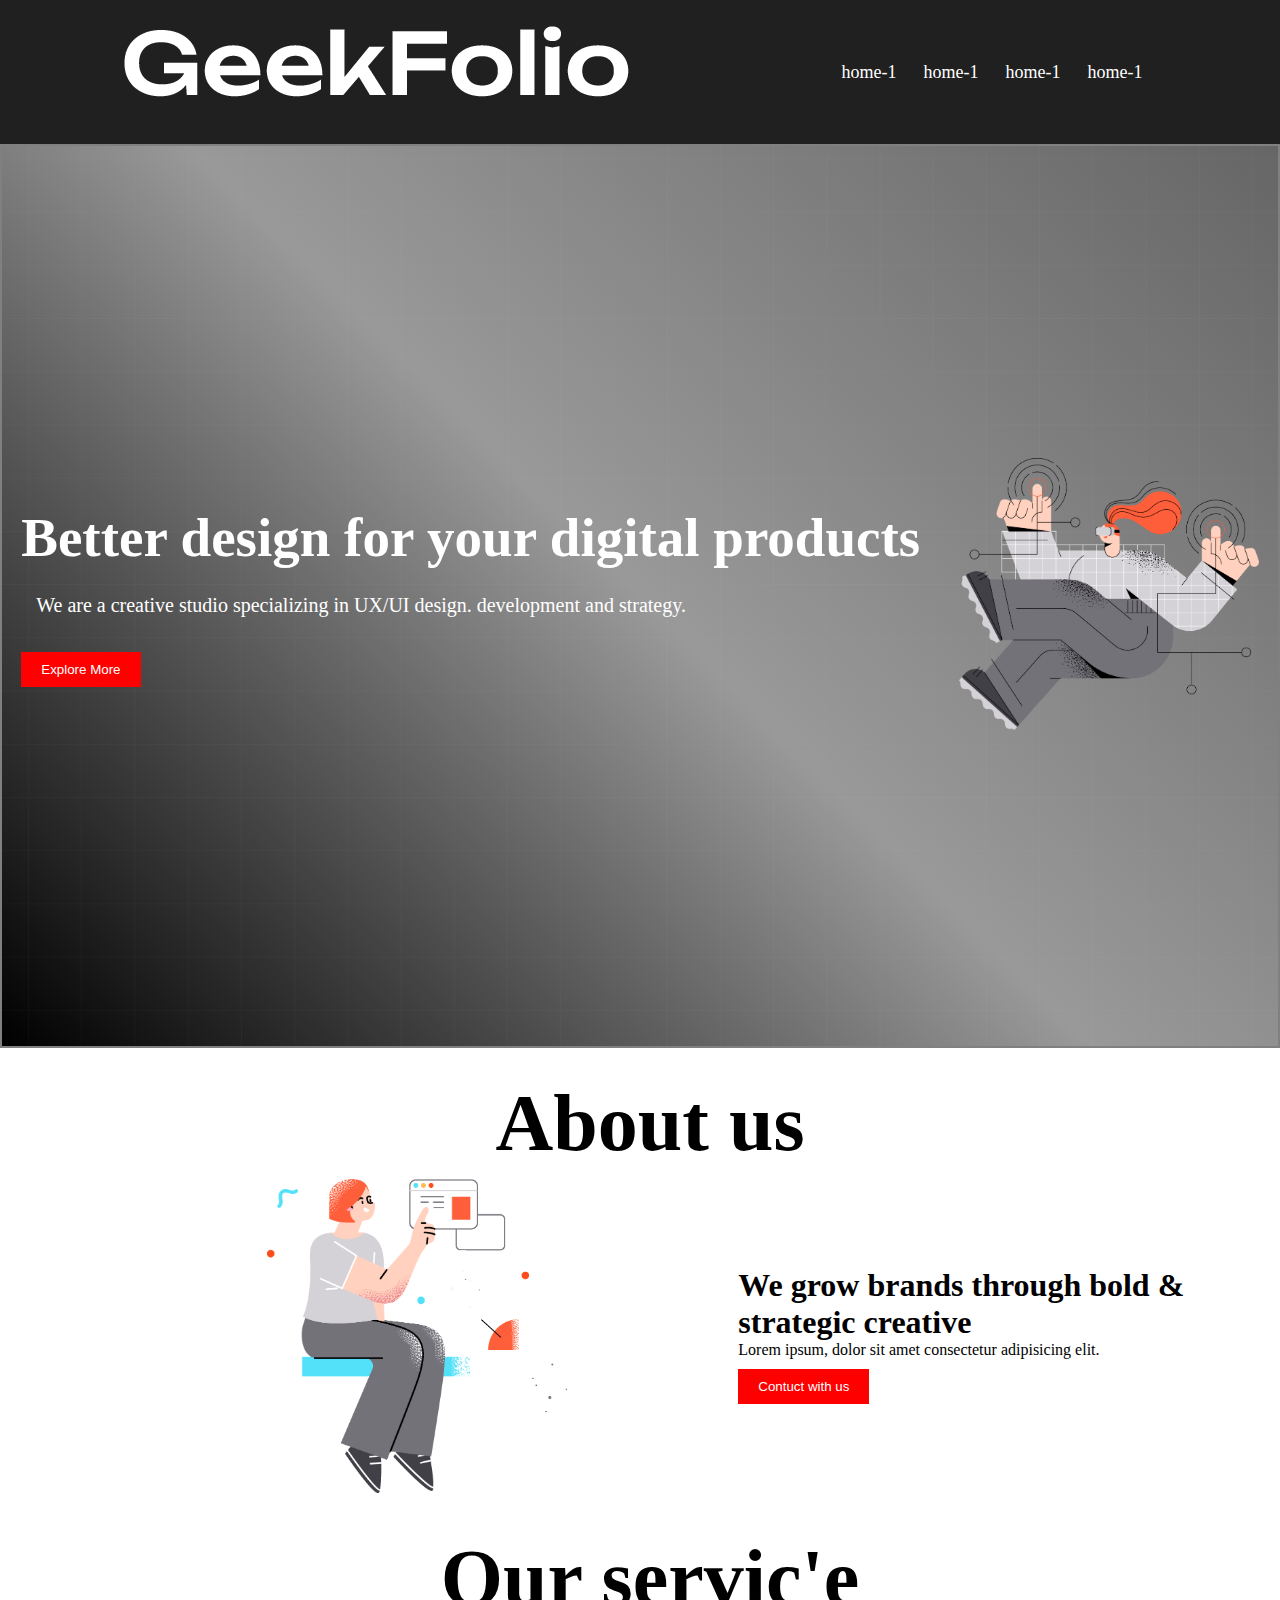
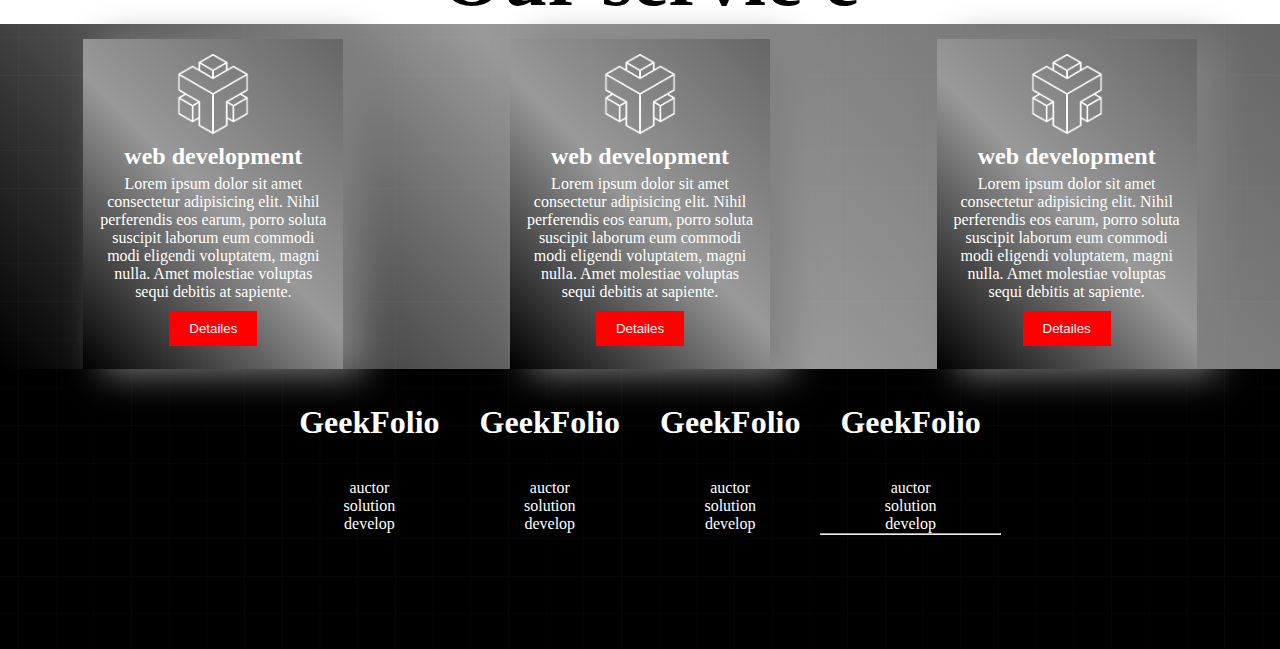
<file: index.html>
<!DOCTYPE html>
<html lang="en">
<head>
    <meta charset="UTF-8">
    <meta name="viewport" content="width=device-width, initial-scale=1.0">
    <title>Document</title>
    <link rel="stylesheet" href="style.css">
</head>
<body>
    <header>
<nav>
    <div class="menu-container">
        <div class="logo">
            <img class="logo" src="./logo/logo-light.png" alt="">
        </div>
        <div class="menu">
            <li class="margin">home-1</li>
            <li class="margin">home-1</li>
            <li class="margin">home-1</li>
            <li class="margin">home-1</li>
            
          
        </div>
    
    </div>
</nav>
    </header>
    <main>
        <section>
            <div class="baner-container">
                <div class="baner-text">
                    <h1 class="title">Better design for your digital products</h1>
    <p class="des">We are a creative studio specializing  in  UX/UI design. development and strategy.</p>
    <button class="color">Explore More</button>
                </div>
    
    <div class="baner-photo">
        <img class="photo" src="./images/banner.png" alt="">
    </div>
</div>
        </section>
<section>
    <h1 class="lol">About us</h1>
    <div class="about-contain">
        <div class="about-info">
            <h1>We grow brands through bold & <br> strategic creative</h1>
            <p>
                    Lorem ipsum, dolor sit amet consectetur adipisicing elit. 
                </p>
           <button class="color">Contuct with us</button>
            </div>
             <img class="about-img" src="./images/section.png" alt="">
            <div class="about-des">
                
                
               
        </div>
         
    </div>
</section>
<section>
    <h1 class="lol">Our servic'e</h1>
<div class="service-container">
    <div class="box">
        <img class="icon" src="./icon/0.png" alt="">
        <h2 class="box-web">web development</h2>
        <p>Lorem ipsum dolor sit amet consectetur adipisicing elit. Nihil perferendis eos earum, porro soluta suscipit laborum eum commodi modi eligendi voluptatem, magni nulla. Amet molestiae voluptas sequi debitis at sapiente.</p>
        <button class="color">Detailes</button>
    </div>

    <div class="box">
        <img class="icon" src="./icon/0.png" alt="">
        <h2 class="box-web">web development</h2>
        <p>Lorem ipsum dolor sit amet consectetur adipisicing elit. Nihil perferendis eos earum, porro soluta suscipit laborum eum commodi modi eligendi voluptatem, magni nulla. Amet molestiae voluptas sequi debitis at sapiente.</p>
        <button class="color">Detailes</button>
  </div>
    <div class="box">
        <img class="icon" src="./icon/0.png" alt="">
        <h2 class="box-web">web development</h2>
        <p>Lorem ipsum dolor sit amet consectetur adipisicing elit. Nihil perferendis eos earum, porro soluta suscipit laborum eum commodi modi eligendi voluptatem, magni nulla. Amet molestiae voluptas sequi debitis at sapiente.</p>
        <button class="color">Detailes</button>
    </div>
</div>
</section>
    </main>
    <footer>
        <div class="footer">
            <div> 
        <h1 class="header">GeekFolio</h1>
        <br>
        <p>auctor</p>
        <p>solution</p>
        <p>develop</p>

    </div>
   
    <div>
         <h1 class="header">GeekFolio</h1>
        <br>
        <p>auctor</p>
        <p>solution</p>
        <p>develop</p>

    </div>
    <div>
        <h1 class="header">GeekFolio</h1>
        <br>
        <p>auctor</p>
        <p>solution</p>
        <p>develop</p>

    </div>
    <div>
        <h1 class="header">GeekFolio</h1>
        <br>
        <p>auctor</p>
        <p>solution</p>
        <p>develop</p>
        

    <div>
        
       </div>
       <hr>
    </footer>

       
</body>
</html>
</file>
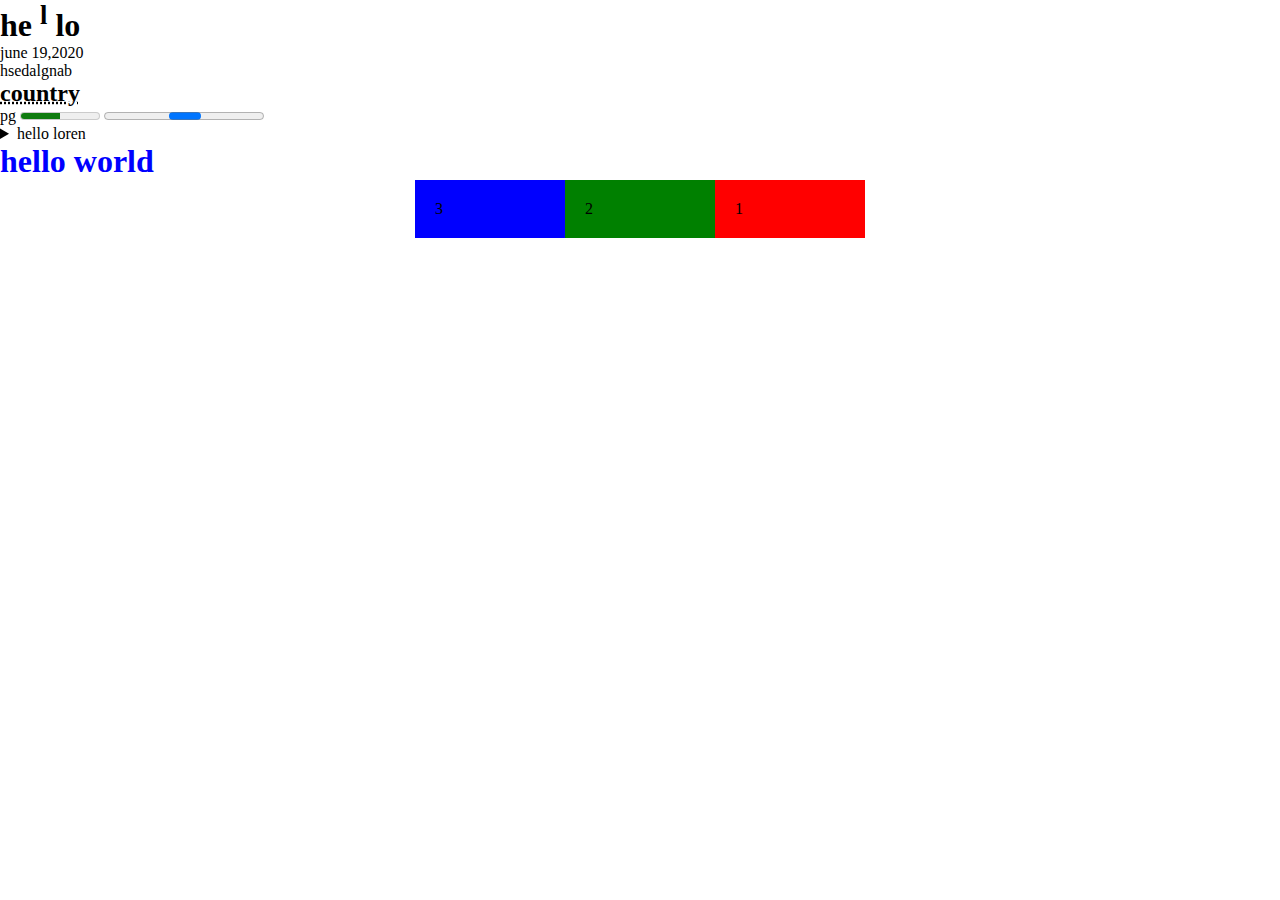
<file: test.html>
<!DOCTYPE html>
<html lang="en">
<head>
    <meta charset="UTF-8">
    <meta name="viewport" content="width=device-width, initial-scale=1.0">
    <title>Document</title>
    <link rel="stylesheet" href="test.css">
</head>
<body>
    <h1>he <sup>l</sup> lo</h1>
    <time datetime="2020-06-15">june 19,2020</time>
    <h1></h1>
    <bdo dir="rtl">bangladesh</bdo>
    <h2><abbr title="this is bangladesh">country</abbr></h2>

    <label for="disk">pg</label>
    <meter id="disk" value="0.5">

    </meter>
<progress id="disk"></progress>
<details>
    <summary>hello loren</summary>
    <p>Lorem ipsum dolor, sit amet consectetur adipisicing elit. Itaque illo consequuntur quod, vitae placeat magni harum unde consectetur repudiandae aspernatur ratione voluptatum maiores laboriosam fugit. Aliquid velit temporibus quas dignissimos.</p>
</details>
<h1 class="test">hello world</h1>
<div class="container">
    <div class="box">1</div>
    <div class="box box2">2</div>
    <div class=" box box3">3</div>

</div>
</body>
</html>
</file>
<file: style.css>
*{
margin: 0px;
padding: 0px;
}
.menu-container{
    background-color:rgb(32,32,32 );
    padding: 20px;
    color: white;
    list-style: none;
     display: flex;
     align-items: center;
     justify-content: space-around;
}
}
.logo{
    width: 120px;
}
.menu{
display: flex;
}
.margin{
 margin: 10px 10px 10px 10px;
    padding-right: 7px;
    font-size: 18px;
}
.margin:hover{
    color: blue;
               
}
   .color{
    background-color: red;
   }
   .photo{
    width: 300px;
   }
   .baner-container{
    display: flex; 
    justify-content:space-around;
    height: 100vh;
    align-items: center;
    border: 2px solid gray;
    background-image: url("./images/background.png"),
    linear-gradient(45deg,#000,#999,#666);
    background-position: center;
    background-size: cover;
    background-repeat: no-repeat;
   
   }
   .baner-text{
    color: white;
   }
   .title{
    font-size: 55px;
    font-weight: bold;
   }
   .des{
    font-size: 20px;
    margin-top:15px;
    margin-bottom: 15px;
    padding: 10px 15px;
   }
   .color{
    color: white;
    padding: 10px 20px;
    border: none;
    margin-top: 10px;
   }
   .color:hover{
    color: blue;
   }
.about-img{
    width: 300px;
}
.lol{
    text-align: center;
    padding-left: 20px;
    padding-top: 20px;
    justify-content: space-around;
    font-size:80px;
    margin-top: 10px;

}
.about-contain{
    display: flex;
    justify-content: space-around;
    align-items: center;
    flex-direction: row-reverse;
    padding: 10px;

}
.icon{
    width: 80px;
}
.service-container{
    display: flex;
    justify-content: space-around;
    background-image: url("./images/background.png"),
    linear-gradient(45deg,#000,#999,#666);
    background-position: center;
    background-size: cover;
    background-repeat: no-repeat;
}
.box{
    width: 230px;
    height: 300px;
    box-shadow: 20px 4px 35px gray;
    background-color: #000;
    text-align: center;
    padding: 15px;
    color: white;
    margin-top: 15px;
    background-image: url("./images/background.png"),
    linear-gradient(45deg,#000,#999,#666);
    background-position: center;
    background-size: cover;
    background-repeat: no-repeat;
    
}
.box-web{
   padding: 5px;
}
.footer{
    display: flex;
    justify-content: center;
    background-color: #000;
    text-align: center;
    padding: 15px;
    color: white;
    background-image: url("./images/background.png"),
    linear-gradient(45deg,black);
    background-position: center;
    background-size: cover;
    background-repeat: no-repeat;
    text-align: center;
    height: 250px;
}
.header{
    padding: 20px;
    display: flex;
    justify-content: space-around;
}
</file>
<file: test.css>
*{
    margin: 0;
    padding: 0;
}
.test{
    color: blue;
  cursor: pointer;
}
.container{
   display: flex;
   justify-content:center;
   align-items: center;
   flex-direction:row-reverse ;
.box{
    padding: 20px;
    background-color: red;
    width: 110px;
}
.box2{
    background-color: green;
}
.box3{
    background-color: blue;
}
</file>
